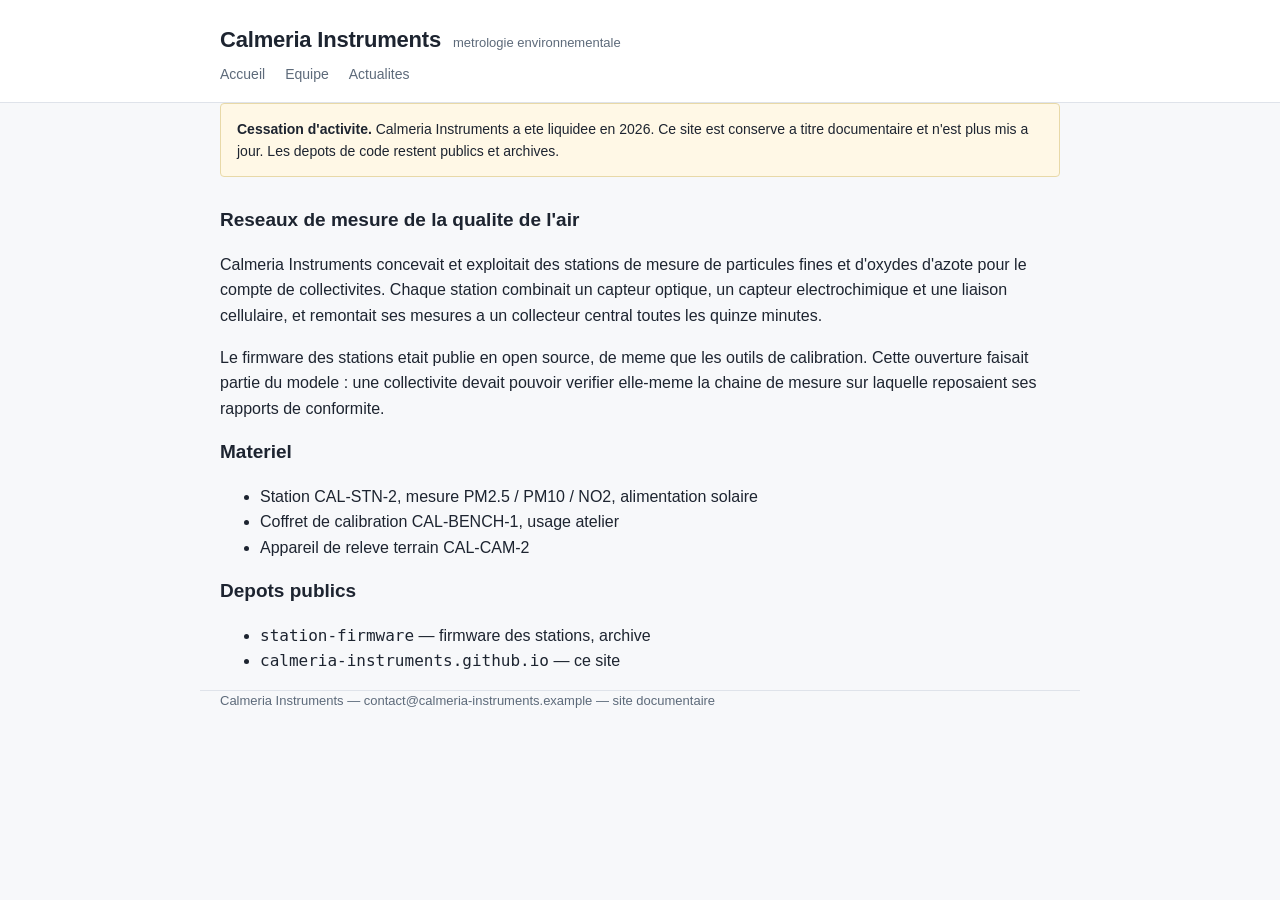
<file: docs/index.html>
<!DOCTYPE html>
<html lang="fr">
<head>
<meta charset="utf-8">
<meta name="viewport" content="width=device-width, initial-scale=1">
<title>Calmeria Instruments — metrologie environnementale</title>
<link rel="stylesheet" href="style.css">
</head>
<body>
<header>
  <div class="wrap">
    <div class="brand">
      <h1>Calmeria Instruments</h1>
      <span>metrologie environnementale</span>
    </div>
    <nav>
      <a href="index.html">Accueil</a>
      <a href="equipe.html">Equipe</a>
      <a href="actualites.html">Actualites</a>
    </nav>
  </div>
</header>

<main class="wrap">
  <div class="notice">
    <strong>Cessation d'activite.</strong> Calmeria Instruments a ete liquidee en 2026.
    Ce site est conserve a titre documentaire et n'est plus mis a jour. Les depots de
    code restent publics et archives.
  </div>

  <h2>Reseaux de mesure de la qualite de l'air</h2>
  <p>
    Calmeria Instruments concevait et exploitait des stations de mesure de particules
    fines et d'oxydes d'azote pour le compte de collectivites. Chaque station combinait
    un capteur optique, un capteur electrochimique et une liaison cellulaire, et
    remontait ses mesures a un collecteur central toutes les quinze minutes.
  </p>
  <p>
    Le firmware des stations etait publie en open source, de meme que les outils de
    calibration. Cette ouverture faisait partie du modele : une collectivite devait
    pouvoir verifier elle-meme la chaine de mesure sur laquelle reposaient ses
    rapports de conformite.
  </p>

  <h2>Materiel</h2>
  <ul>
    <li>Station CAL-STN-2, mesure PM2.5 / PM10 / NO2, alimentation solaire</li>
    <li>Coffret de calibration CAL-BENCH-1, usage atelier</li>
    <li>Appareil de releve terrain CAL-CAM-2</li>
  </ul>

  <h2>Depots publics</h2>
  <ul>
    <li><code>station-firmware</code> — firmware des stations, archive</li>
    <li><code>calmeria-instruments.github.io</code> — ce site</li>
  </ul>
</main>

<footer class="wrap">
  Calmeria Instruments — contact@calmeria-instruments.example — site documentaire
</footer>
</body>
</html>
</file>
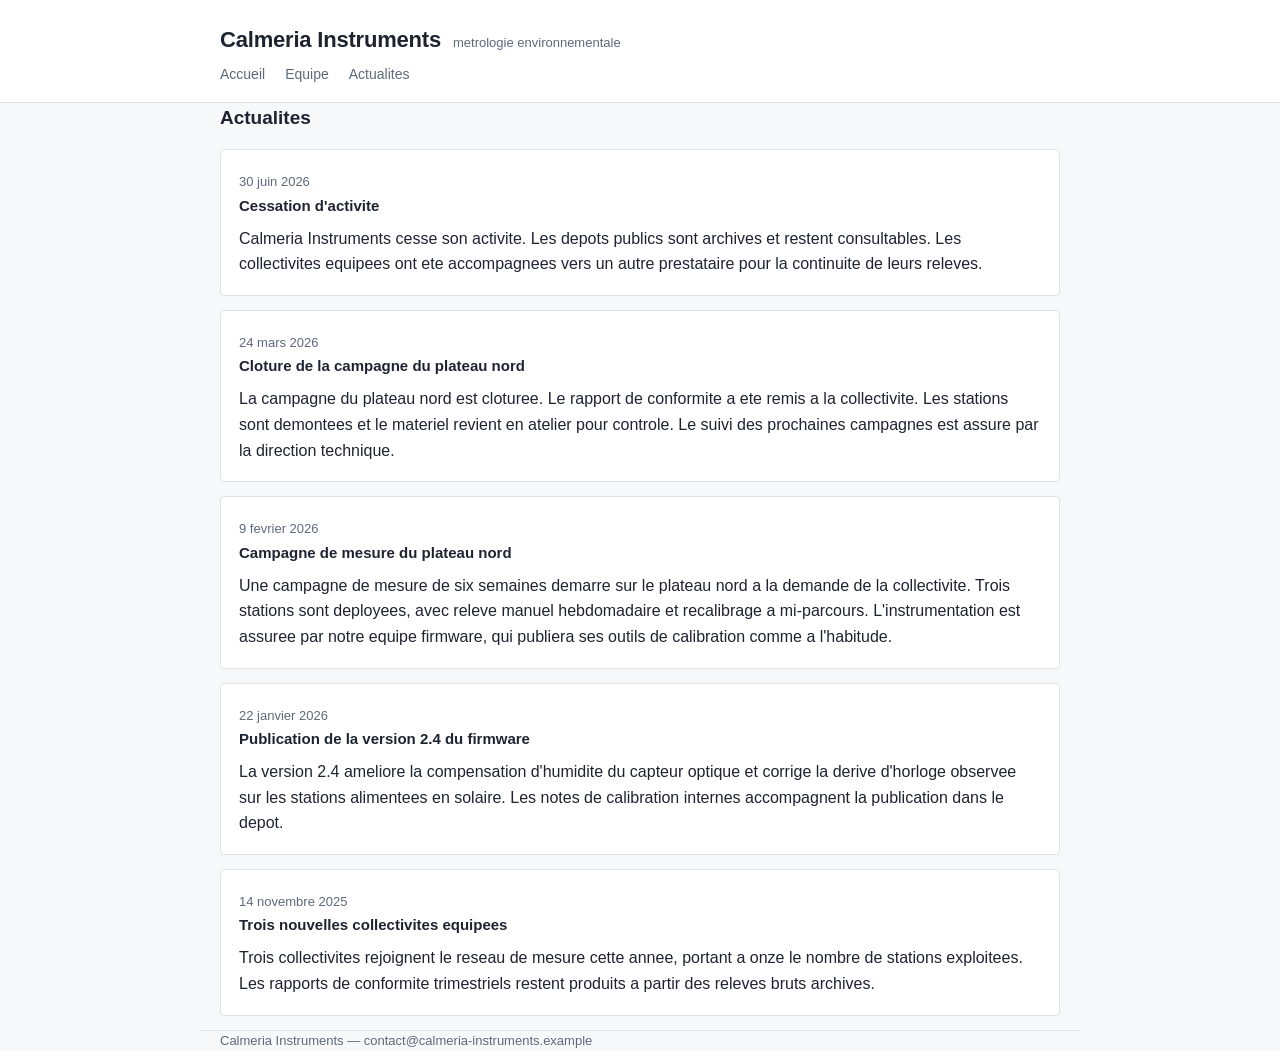
<file: docs/actualites.html>
<!DOCTYPE html>
<html lang="fr">
<head>
<meta charset="utf-8">
<meta name="viewport" content="width=device-width, initial-scale=1">
<title>Actualites — Calmeria Instruments</title>
<link rel="stylesheet" href="style.css">
</head>
<body>
<header>
  <div class="wrap">
    <div class="brand">
      <h1>Calmeria Instruments</h1>
      <span>metrologie environnementale</span>
    </div>
    <nav>
      <a href="index.html">Accueil</a>
      <a href="equipe.html">Equipe</a>
      <a href="actualites.html">Actualites</a>
    </nav>
  </div>
</header>

<main class="wrap">
  <h2>Actualites</h2>

  <article>
    <time datetime="2026-06-30">30 juin 2026</time>
    <h3>Cessation d'activite</h3>
    <p>
      Calmeria Instruments cesse son activite. Les depots publics sont archives et
      restent consultables. Les collectivites equipees ont ete accompagnees vers un
      autre prestataire pour la continuite de leurs releves.
    </p>
  </article>

  <article>
    <time datetime="2026-03-24">24 mars 2026</time>
    <h3>Cloture de la campagne du plateau nord</h3>
    <p>
      La campagne du plateau nord est cloturee. Le rapport de conformite a ete remis a
      la collectivite. Les stations sont demontees et le materiel revient en atelier
      pour controle. Le suivi des prochaines campagnes est assure par la direction
      technique.
    </p>
  </article>

  <article>
    <time datetime="2026-02-09">9 fevrier 2026</time>
    <h3>Campagne de mesure du plateau nord</h3>
    <p>
      Une campagne de mesure de six semaines demarre sur le plateau nord a la demande
      de la collectivite. Trois stations sont deployees, avec releve manuel
      hebdomadaire et recalibrage a mi-parcours. L'instrumentation est assuree par
      notre equipe firmware, qui publiera ses outils de calibration comme a
      l'habitude.
    </p>
  </article>

  <article>
    <time datetime="2026-01-22">22 janvier 2026</time>
    <h3>Publication de la version 2.4 du firmware</h3>
    <p>
      La version 2.4 ameliore la compensation d'humidite du capteur optique et corrige
      la derive d'horloge observee sur les stations alimentees en solaire. Les notes
      de calibration internes accompagnent la publication dans le depot.
    </p>
  </article>

  <article>
    <time datetime="2025-11-14">14 novembre 2025</time>
    <h3>Trois nouvelles collectivites equipees</h3>
    <p>
      Trois collectivites rejoignent le reseau de mesure cette annee, portant a onze le
      nombre de stations exploitees. Les rapports de conformite trimestriels restent
      produits a partir des releves bruts archives.
    </p>
  </article>
</main>

<footer class="wrap">
  Calmeria Instruments — contact@calmeria-instruments.example
</footer>
</body>
</html>
</file>
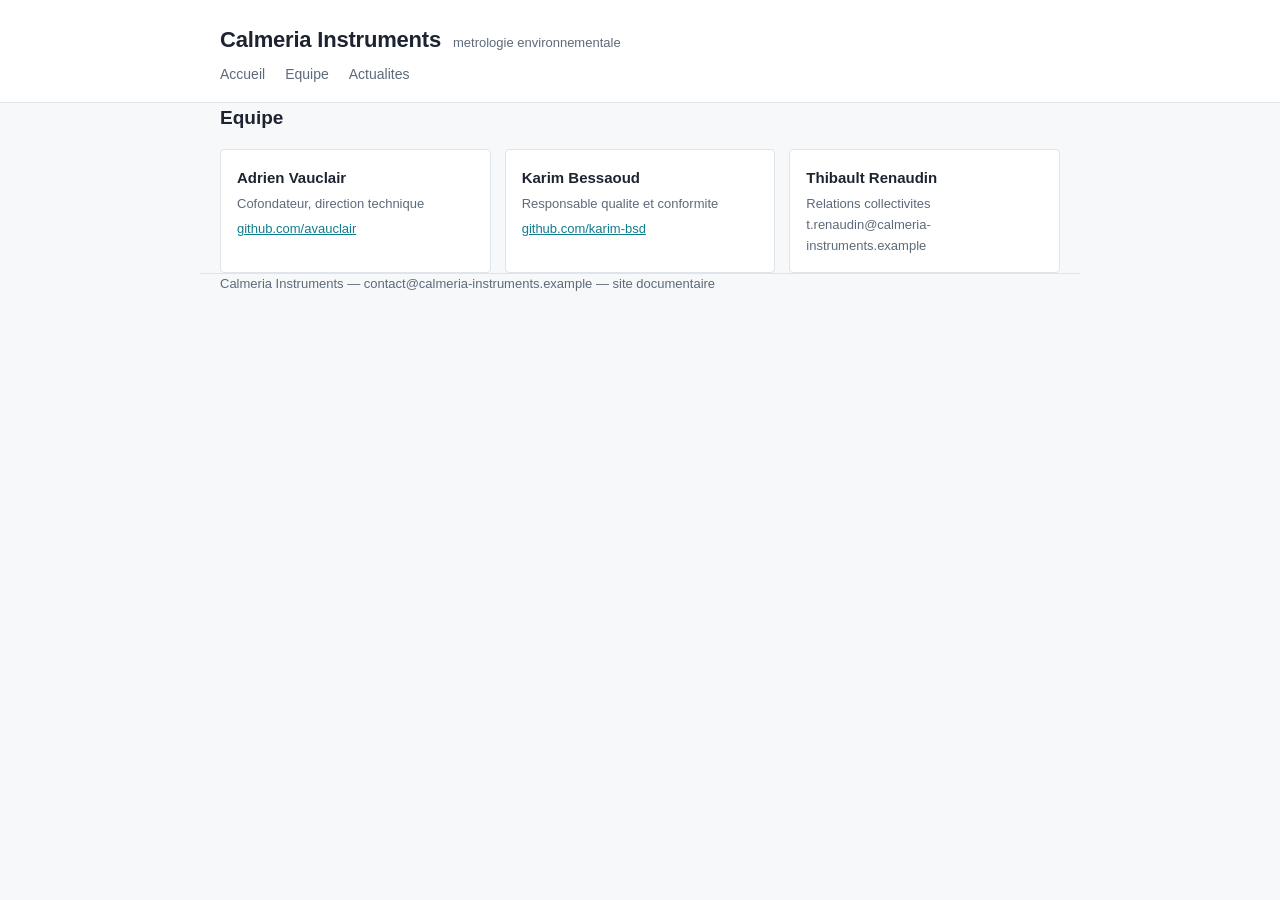
<file: docs/equipe.html>
<!DOCTYPE html>
<html lang="fr">
<head>
<meta charset="utf-8">
<meta name="viewport" content="width=device-width, initial-scale=1">
<title>Equipe — Calmeria Instruments</title>
<link rel="stylesheet" href="style.css">
</head>
<body>
<header>
  <div class="wrap">
    <div class="brand">
      <h1>Calmeria Instruments</h1>
      <span>metrologie environnementale</span>
    </div>
    <nav>
      <a href="index.html">Accueil</a>
      <a href="equipe.html">Equipe</a>
      <a href="actualites.html">Actualites</a>
    </nav>
  </div>
</header>

<main class="wrap">
  <h2>Equipe</h2>
  <ul class="team">
    <li>
      <h3>Adrien Vauclair</h3>
      <div class="role">Cofondateur, direction technique</div>
      <a href="https://github.com/avauclair">github.com/avauclair</a>
    </li>
    <li>
      <h3>Karim Bessaoud</h3>
      <div class="role">Responsable qualite et conformite</div>
      <a href="https://github.com/karim-bsd">github.com/karim-bsd</a>
    </li>
    <li>
      <h3>Thibault Renaudin</h3>
      <div class="role">Relations collectivites</div>
      <div class="role">t.renaudin@calmeria-instruments.example</div>
    </li>
  </ul>
</main>

<footer class="wrap">
  Calmeria Instruments — contact@calmeria-instruments.example — site documentaire
</footer>
</body>
</html>
</file>
<file: docs/style.css>
:root {
    --bg: #f7f8fa;
    --surface: #ffffff;
    --border: #dfe3ea;
    --text: #1d2430;
    --muted: #5d6a7a;
    --accent: #0f7d8c;
}

* { box-sizing: border-box; }

body {
    margin: 0;
    background: var(--bg);
    color: var(--text);
    font: 16px/1.6 -apple-system, BlinkMacSystemFont, "Segoe UI", Roboto, Arial, sans-serif;
}

header {
    background: var(--surface);
    border-bottom: 1px solid var(--border);
}

.wrap {
    max-width: 880px;
    margin: 0 auto;
    padding: 0 20px;
}

.brand {
    display: flex;
    align-items: baseline;
    gap: 12px;
    padding: 22px 0 6px;
}

.brand h1 {
    margin: 0;
    font-size: 22px;
    letter-spacing: -0.2px;
}

.brand span {
    color: var(--muted);
    font-size: 13px;
}

nav {
    display: flex;
    gap: 20px;
    padding-bottom: 16px;
}

nav a {
    color: var(--muted);
    text-decoration: none;
    font-size: 14px;
}

nav a:hover { color: var(--accent); }

main { padding: 32px 0 56px; }

h2 {
    font-size: 19px;
    margin: 0 0 16px;
}

h3 {
    font-size: 15px;
    margin: 0 0 4px;
}

.notice {
    background: #fff8e6;
    border: 1px solid #e8d9a8;
    border-radius: 4px;
    padding: 14px 16px;
    margin-bottom: 28px;
    font-size: 14px;
}

.team {
    display: grid;
    grid-template-columns: repeat(auto-fill, minmax(240px, 1fr));
    gap: 14px;
    list-style: none;
    margin: 0;
    padding: 0;
}

.team li {
    background: var(--surface);
    border: 1px solid var(--border);
    border-radius: 4px;
    padding: 16px;
}

.team .role {
    color: var(--muted);
    font-size: 13px;
}

.team a {
    color: var(--accent);
    font-size: 13px;
}

article {
    background: var(--surface);
    border: 1px solid var(--border);
    border-radius: 4px;
    padding: 18px;
    margin-bottom: 14px;
}

article time {
    color: var(--muted);
    font-size: 13px;
}

article p { margin: 8px 0 0; }

footer {
    border-top: 1px solid var(--border);
    color: var(--muted);
    font-size: 13px;
    padding: 20px 0 40px;
}

@media (max-width: 600px) {
    nav { flex-wrap: wrap; gap: 12px; }
}
</file>
